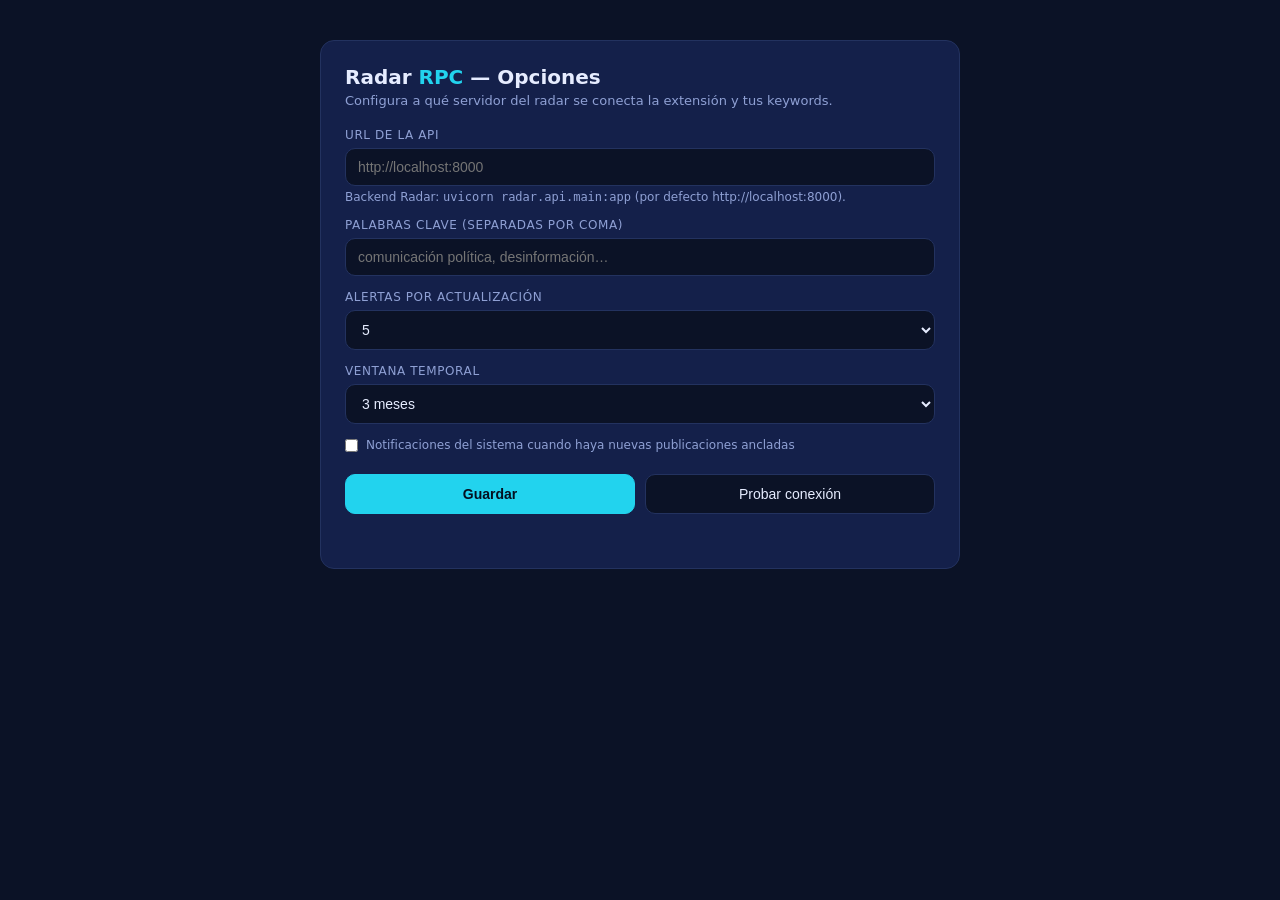
<file: extension/options.html>
<!DOCTYPE html>
<html lang="es">
<head>
  <meta charset="UTF-8">
  <meta name="viewport" content="width=device-width, initial-scale=1.0">
  <title>Opciones — Radar RPC</title>
  <style>
    :root { --bg: #0B1226; --bg2: #14204A; --line: #23325F; --text: #E6ECFF; --muted: #8FA0D4; --cyan: #22D3EE; --amber: #F59E0B; --green: #34D399; }
    * { box-sizing: border-box; margin: 0; padding: 0; }
    body { background: var(--bg); color: var(--text); font-family: "Segoe UI", system-ui, sans-serif; padding: 40px 20px; }
    .card { background: var(--bg2); border: 1px solid var(--line); border-radius: 14px; padding: 24px; max-width: 640px; margin: 0 auto; }
    h1 { font-size: 20px; margin-bottom: 4px; }
    h1 span { color: var(--cyan); }
    p.sub { color: var(--muted); font-size: 13px; margin-bottom: 20px; }
    label { display: block; font-size: 12px; color: var(--muted); text-transform: uppercase; letter-spacing: .6px; margin: 14px 0 6px; }
    input, select { width: 100%; background: var(--bg); border: 1px solid var(--line); color: var(--text); padding: 10px 12px; border-radius: 10px; font-size: 14px; }
    input:focus, select:focus { outline: none; border-color: var(--cyan); }
    .actions { display: flex; gap: 10px; margin-top: 22px; }
    button { flex: 1; padding: 11px; border-radius: 10px; border: 1px solid var(--line); background: var(--bg); color: var(--text); cursor: pointer; font-size: 14px; }
    button.primary { background: var(--cyan); border-color: var(--cyan); color: #04101F; font-weight: 700; }
    button:hover { border-color: var(--cyan); }
    #status { color: var(--green); font-size: 13px; margin-top: 12px; min-height: 18px; }
    .hint { color: var(--muted); font-size: 12px; margin-top: 4px; }
  </style>
</head>
<body>
  <div class="card">
    <h1>Radar <span>RPC</span> — Opciones</h1>
    <p class="sub">Configura a qué servidor del radar se conecta la extensión y tus keywords.</p>

    <label for="apiUrl">URL de la API</label>
    <input id="apiUrl" type="url" placeholder="http://localhost:8000">
    <div class="hint">Backend Radar: <code>uvicorn radar.api.main:app</code> (por defecto http://localhost:8000).</div>

    <label for="keywords">Palabras clave (separadas por coma)</label>
    <input id="keywords" type="text" placeholder="comunicación política, desinformación…">

    <label for="limit">Alertas por actualización</label>
    <select id="limit">
      <option value="5">5</option>
      <option value="10">10</option>
      <option value="15">15</option>
    </select>

    <label for="days">Ventana temporal</label>
    <select id="days">
      <option value="90">3 meses</option>
      <option value="180">6 meses</option>
      <option value="365">1 año</option>
    </select>

    <label style="display:flex; align-items:center; gap:8px; cursor:pointer; text-transform:none; letter-spacing:0;">
      <input type="checkbox" id="notificationsEnabled" style="width:auto;"> 
      Notificaciones del sistema cuando haya nuevas publicaciones ancladas
    </label>

    <div class="actions">
      <button id="save" class="primary">Guardar</button>
      <button id="test">Probar conexión</button>
    </div>
    <div id="status"></div>
  </div>
  <script src="options.js"></script>
</body>
</html>
</file>
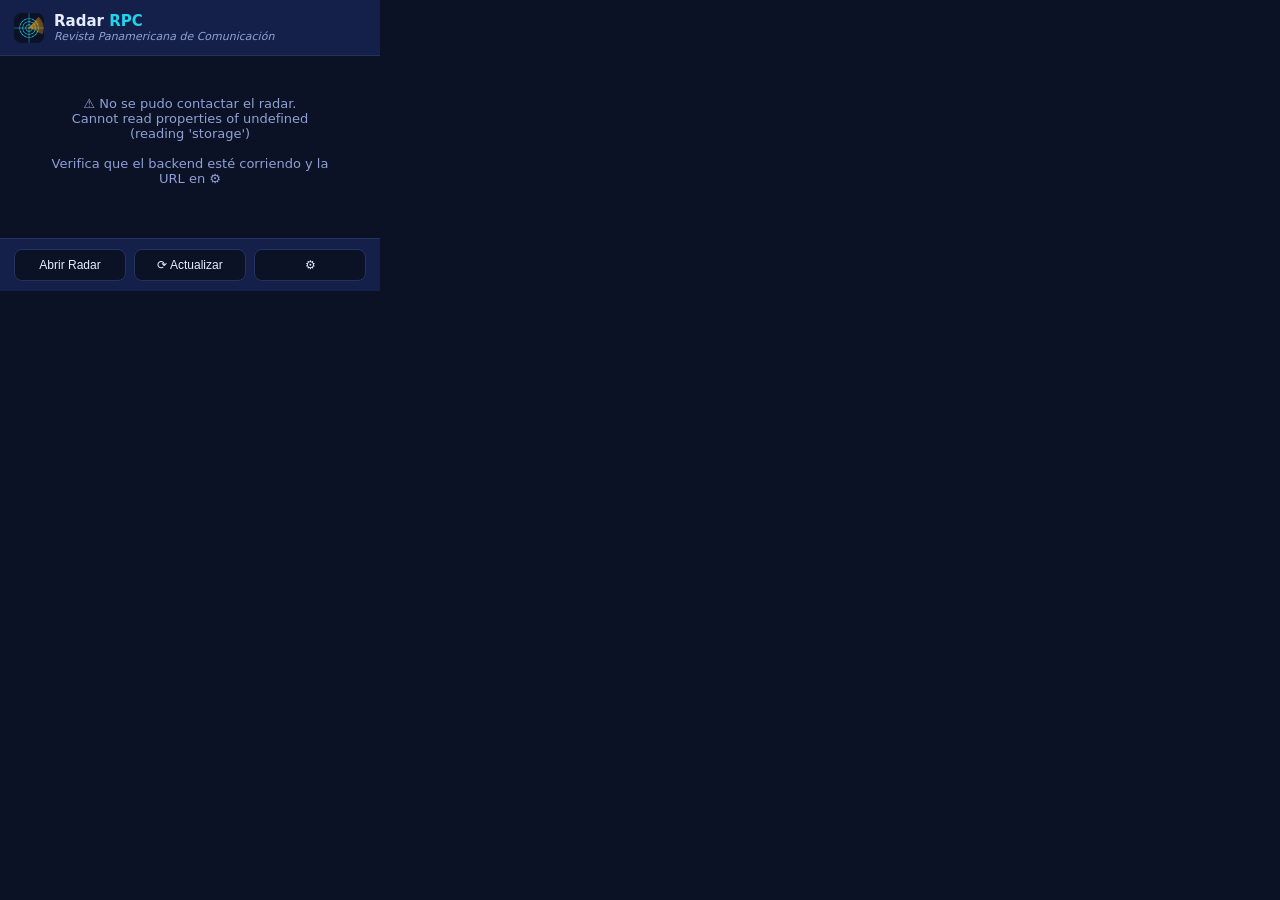
<file: extension/popup.html>
<!DOCTYPE html>
<html lang="es">
<head>
  <meta charset="UTF-8">
  <meta name="viewport" content="width=device-width, initial-scale=1.0">
  <title>Radar RPC</title>
  <style>
    :root {
      --bg: #0B1226; --bg2: #14204A; --line: #23325F;
      --text: #E6ECFF; --muted: #8FA0D4; --cyan: #22D3EE; --amber: #F59E0B; --green: #34D399;
    }
    * { box-sizing: border-box; margin: 0; padding: 0; }
    body {
      width: 380px; font-family: "Segoe UI", system-ui, sans-serif;
      background: var(--bg); color: var(--text); font-size: 13px;
    }
    header {
      display: flex; align-items: center; gap: 10px; padding: 12px 14px;
      border-bottom: 1px solid var(--line); background: var(--bg2);
    }
    header img { width: 30px; height: 30px; border-radius: 7px; }
    header h1 { font-size: 15px; }
    header h1 span { color: var(--cyan); }
    header .tag { color: var(--muted); font-size: 11px; font-style: italic; }
    .badge { margin-left: auto; background: var(--amber); color: #1a1202; font-weight: 700;
      border-radius: 999px; padding: 2px 9px; font-size: 12px; }
    #list { padding: 10px 14px; display: grid; gap: 10px; max-height: 420px; overflow-y: auto; }
    .item { background: var(--bg2); border: 1px solid var(--line); border-radius: 10px; padding: 10px; }
    .item h3 { font-size: 12.5px; line-height: 1.35; }
    .item h3 a { color: var(--text); text-decoration: none; }
    .item h3 a:hover { color: var(--cyan); }
    .item .meta { color: var(--muted); font-size: 11px; margin-top: 4px; }
    .item .meta .j { color: var(--cyan); }
    .item .why { color: var(--amber); font-size: 11px; margin-top: 6px; }
    .item .exports { display: flex; gap: 6px; margin-top: 8px; }
    .item .exports a { font-size: 10px; color: var(--muted); border: 1px solid var(--line);
      border-radius: 6px; padding: 3px 8px; text-decoration: none; }
    .item .exports a:hover { color: var(--amber); border-color: var(--amber); }
    .empty { padding: 30px; text-align: center; color: var(--muted); }
    footer { display: flex; gap: 8px; padding: 10px 14px; border-top: 1px solid var(--line); background: var(--bg2); }
    footer button { flex: 1; background: var(--bg); color: var(--text); border: 1px solid var(--line);
      padding: 8px; border-radius: 8px; cursor: pointer; font-size: 12px; }
    footer button:hover { border-color: var(--cyan); color: var(--cyan); }
    .loading { padding: 30px; text-align: center; color: var(--muted); }
    .pins { padding: 8px 14px 4px; display: grid; gap: 6px; max-height: 140px; overflow-y: auto; }
    .pin { display: flex; align-items: center; gap: 8px; background: var(--bg); border: 1px solid var(--line);
      border-radius: 8px; padding: 6px 10px; font-size: 11px; cursor: pointer; }
    .pin:hover { border-color: var(--cyan); }
    .pin .pl { flex: 1; overflow: hidden; text-overflow: ellipsis; white-space: nowrap; }
    .pin .pn { color: var(--amber); font-weight: 700; }
    .pins-title { color: var(--muted); font-size: 10px; text-transform: uppercase; letter-spacing: .5px; padding: 2px 2px 0; }
  </style>
</head>
<body>
  <header>
    <img src="icons/icon48.png" alt="">
    <div>
      <h1>Radar <span>RPC</span></h1>
      <div class="tag">Revista Panamericana de Comunicación</div>
    </div>
    <span class="badge" id="count" hidden>0</span>
  </header>
  <div id="list"><div class="loading">Escaneando…</div></div>
  <div id="pins" class="pins" hidden></div>
  <footer>
    <button id="open">Abrir Radar</button>
    <button id="refresh">⟳ Actualizar</button>
    <button id="options">⚙</button>
  </footer>
  <script src="popup.js"></script>
</body>
</html>
</file>
